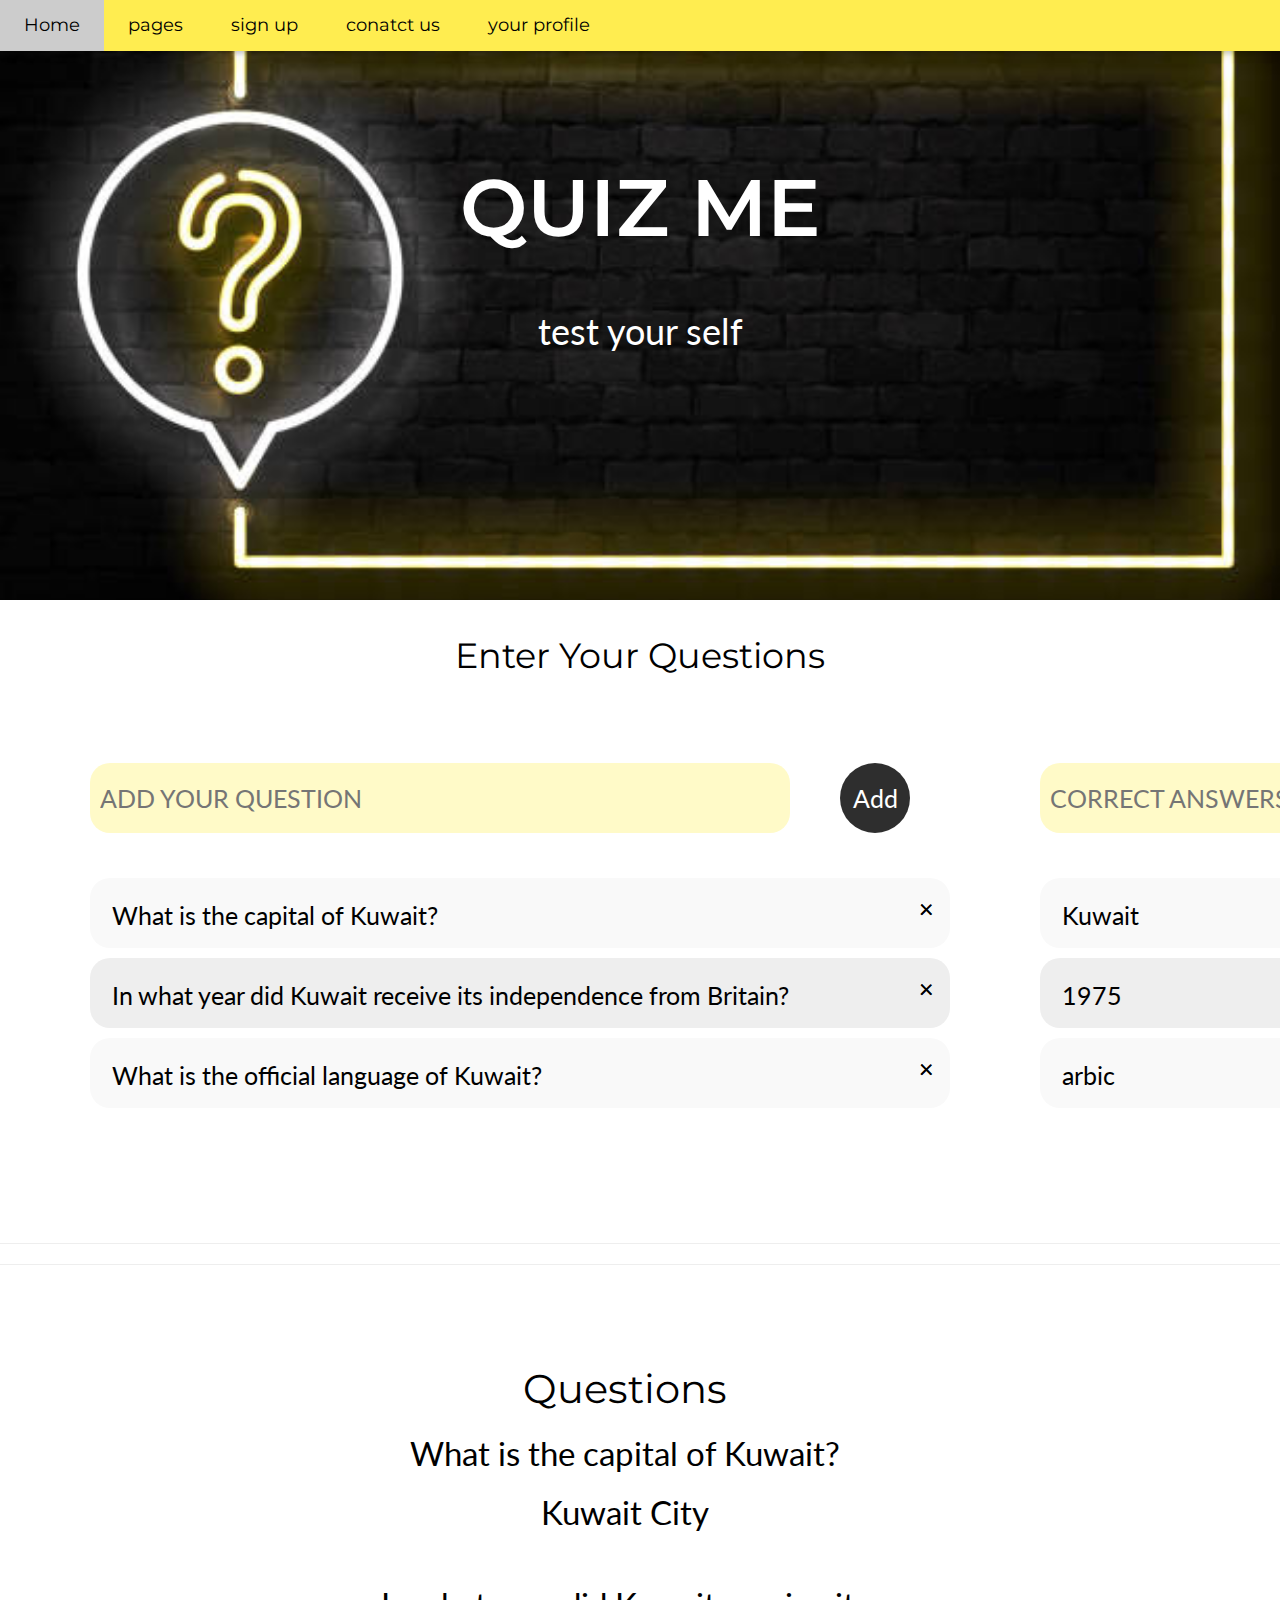
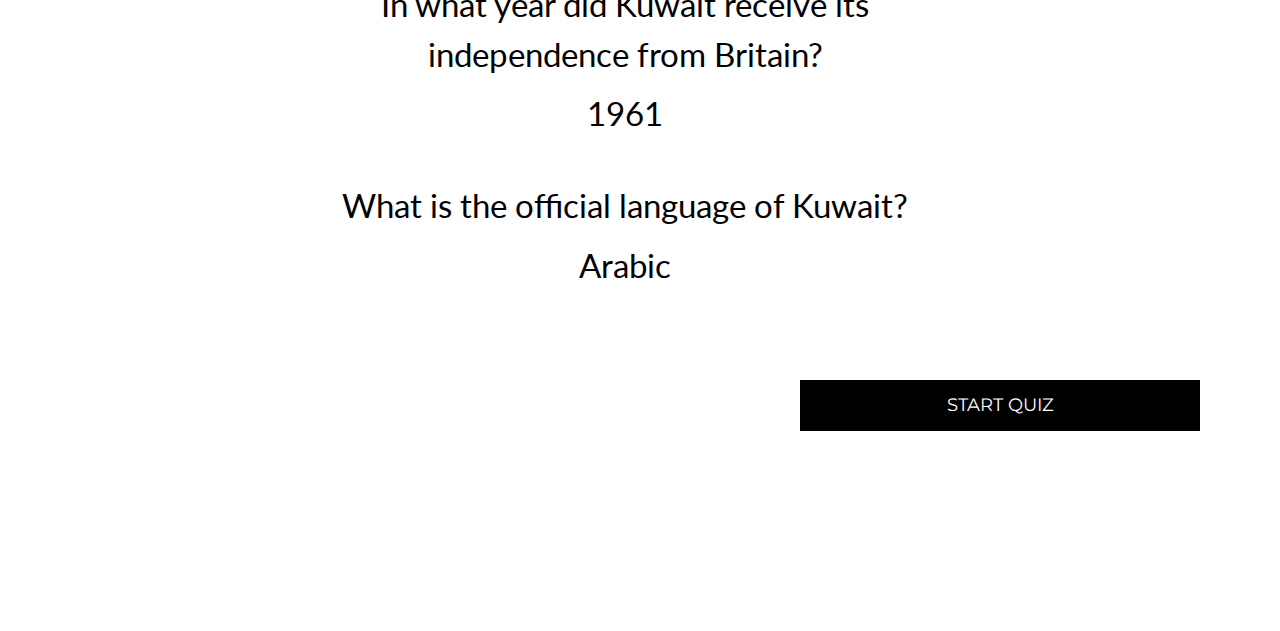
<file: index.html>
<!DOCTYPE html>
<html lang="en">
<title>QUIZEME</title>
<meta charset="UTF-8">
<meta name="viewport" content="width=device-width, initial-scale=1">
<link rel="stylesheet" href="https://www.w3schools.com/w3css/4/w3.css">
<link rel="stylesheet" href="https://fonts.googleapis.com/css?family=Lato">
<link rel="stylesheet" href="https://fonts.googleapis.com/css?family=Montserrat">
<link rel="stylesheet" href="https://cdnjs.cloudflare.com/ajax/libs/font-awesome/4.7.0/css/font-awesome.min.css">
<style>
body,h1,h2,h3,h4,h5,h6 {font-family: "Lato", sans-serif}
.w3-bar,h1,button {font-family: "Montserrat", sans-serif}
.fa-anchor,.fa-coffee {font-size:200px}


.myul {
    width: 900px;
  /* margin-left: auto;
  margin-right: auto; */
  /* margin: 0;
  padding: 0; */
}

/* Style the list items */
.myul li {
  cursor: pointer;
  position: relative;
  /* padding: 12px 8px 12px 40px; */
  padding-top: 19px;
  list-style-type: none;
  background: #eee;
  font-size: 25px;
  transition: 0.2s;
  height: 70px;
  margin-bottom: 10px;
  border-radius: 20px;
  padding-left: 22px;
  
  /* make the list items unselectable */
  -webkit-user-select: none;
  -moz-user-select: none;
  -ms-user-select: none;
  user-select: none;
}


/* 
<li style="height: 70px; padding-top: 19px; font-size: 25px; margin-bottom: 10px; border-radius: 20px;">Semester 1</li> */


/* Set all odd list items to a different color (zebra-stripes) */
.myul li:nth-child(odd) {
  background: #f9f9f9;
}

/* Darker background-color on hover */
.myul li:hover {
  background: #ddd;
}

/* When clicked on, add a background color and strike out text */
.myul li.checked {
  background: #888;
  color: #fff;
  text-decoration: line-through;
}

/* Add a "checked" mark when clicked on */
.myul li.checked::before {
  content: '';
  position: absolute;
  border-color: #fff;
  border-style: solid;
  border-width: 0 2px 2px 0;
  top: 10px;
  left: 16px;
  transform: rotate(45deg);
  height: 15px;
  width: 7px;
}

/* Style the close button */
.close {
  position: absolute;
  right: 0;
  top: 0;
  padding: 12px 16px 12px 16px;
}

.close:hover {
  background-color: #FFC8E7;
  color: white;
}

/* Style the header */
.header {
    width: 900px;
   
  /* background-color: #FFC8E7; */
  padding: 30px 40px;
  color: white;
  text-align: center;
}

/* Clear floats after the header */
.header:after {
  content: "";
  display: table;
  clear: both;
}

/* Style the input */
input {
  margin: 0;
  border: none;
  border-radius: 0;
  width: 75%;
  padding: 10px;
  float: left;
  font-size: 16px;
}

/* Style the "Add" button */
.addBtn {
  padding: 10px;
  width: 25%;
  background: #d9d9d9;
  color: #555;
  float: left;
  text-align: center;
  font-size: 16px;
  cursor: pointer;
  transition: 0.3s;
  border-radius: 0;
}

.addBtn:hover {
  background-color: #bbb;
}

</style>
<body>

<!-- Navbar -->
<div class="w3-top" >
  <div class="w3-bar  w3-card w3-left-align w3-large"style="background-color: #FFED50;">
    <a class="w3-bar-item w3-button w3-hide-medium w3-hide-large w3-right w3-padding-large w3-hover-white w3-large w3-red" href="javascript:void(0);" onclick="myFunction()" title="Toggle Navigation Menu"><i class="fa fa-bars"></i></a>
    <a href="#" class="w3-bar-item w3-button w3-padding-large w3-white">Home</a>
    <a href="#" class="w3-bar-item w3-button w3-hide-small w3-padding-large w3-hover-white">pages</a>
    <a href="#" class="w3-bar-item w3-button w3-hide-small w3-padding-large w3-hover-white">sign up</a>
    <a href="#" class="w3-bar-item w3-button w3-hide-small w3-padding-large w3-hover-white">conatct us</a>
    <a href="#" class="w3-bar-item w3-button w3-hide-small w3-padding-large w3-hover-white">your profile</a>
  </div>

  <!-- Navbar on small screens -->
  <div id="navDemo" class="w3-bar-block w3-white w3-hide w3-hide-large w3-hide-medium w3-large">
    <a href="#" class="w3-bar-item w3-button w3-padding-large">HOME</a>
    <a href="#" class="w3-bar-item w3-button w3-padding-large">pages</a>
    <a href="#" class="w3-bar-item w3-button w3-padding-large">Sigin up</a>
    <a href="#" class="w3-bar-item w3-button w3-padding-large">conatct us</a>
  </div>
</div>

<!-- Header -->
<header class="w3-container w3-red w3-center" style="padding:128px 16px ; background-image: url(./qbg.jpg); background-repeat: no-repeat; background-size: cover; background-position: center; height: 600px;">
  <h1 style="margin-top: 20px; font-size: 80px; font-weight: 600;">QUIZ ME</h1>
  <p class="w3-xxlarge">test your self</p>
  
</header>

<h1 style="text-align: center; margin-top: 30px; font-size: 35px;border-bottom: #555 2px;">Enter Your Questions</h1>

<div style="display: flex; margin-top: 50px;">
  


<div style="margin-left: 50px; margin-bottom: 100px;">
<div id="myDIV" class="header">
  <!-- <h1 style=" font-size: 125px; padding-top: 20px; padding-bottom: 50px;">SEMESTERS</h1> -->
<input style="color: black; height: 70px; font-size: 25px; width: 700px; border-radius: 20px; background-color: #fffac8;" type="text" id="myInput" placeholder="ADD YOUR QUESTION">
<span style="background: rgb(46, 46, 46); color: white; border-radius: 50px; width: 70px; height: 70px; margin-left: 50px; padding-top: 17px; font-size: 25px;" onclick="newElement()" class="addBtn">Add</span>
</div>

<ul class="myul" id="myUL">
<a href="./subjects.html" style="text-decoration: none; color: black;"> <li style="height: 70px; padding-top: 19px; font-size: 25px; margin-bottom: 10px; border-radius: 20px;">What is the capital of Kuwait?</li></a>
<li style="height: 70px; padding-top: 19px; font-size: 25px; margin-bottom: 10px; border-radius: 20px;">In what year did Kuwait receive its independence from Britain?</li>
<li style="height: 70px; padding-top: 19px; font-size: 25px; margin-bottom: 10px; border-radius: 20px;">What is the official language of Kuwait?</li>

</ul>

</div>





<div style="margin-left: 50px; margin-bottom: 100px; width:350px ; margin-right: 80px;">
  <div id="myDIV" class="header">
    <!-- <h1 style=" font-size: 125px; padding-top: 20px; padding-bottom: 50px;">SEMESTERS</h1> -->
  <input style="color: black; height: 70px; font-size: 25px; width: 350px; border-radius: 20px; background-color: #fffac8;" type="text" id="myInput" placeholder="CORRECT ANSWERS">
  <span style="background: rgb(46, 46, 46); color: white; border-radius: 50px; width: 70px; height: 70px; margin-left: 20px; padding-top: 17px; font-size: 25px;" onclick="newElement()" class="addBtn">Add</span>
  </div>
  
  <ul class="myul" id="myUL" style="width: 350px;">
  <a href="./subjects.html" style="text-decoration: none; color: black;"> <li style="height: 70px; padding-top: 19px; font-size: 25px; margin-bottom: 10px; border-radius: 20px;"> Kuwait</li></a>
  <li style="height: 70px; padding-top: 19px; font-size: 25px; margin-bottom: 10px; border-radius: 20px;">1975</li>
  <li style="height: 70px; padding-top: 19px; font-size: 25px; margin-bottom: 10px; border-radius: 20px;">arbic</li>
  
  </ul>
  
  </div>


  <div style="margin-left: 50px; margin-bottom: 100px;">
    <div id="myDIV" class="header">
      <!-- <h1 style=" font-size: 125px; padding-top: 20px; padding-bottom: 50px;">SEMESTERS</h1> -->
    <input style="color: black; height: 70px; font-size: 25px; width: 350px; border-radius: 20px; background-color: #fffac8;" type="text" id="myInput" placeholder="WRONG ANSWERS">
    <span style="background: rgb(46, 46, 46); color: white; border-radius: 50px; width: 70px; height: 70px; margin-left: 20px; padding-top: 17px; font-size: 25px;" onclick="newElement()" class="addBtn">Add</span>
    </div>
    
    <ul class="myul" id="myUL" style="width: 350px;">
    <a href="./subjects.html" style="text-decoration: none; color: black;"> <li style="height: 70px; padding-top: 19px; font-size: 25px; margin-bottom: 10px; border-radius: 20px;"> ksa,usa,uae</li></a>
    <li style="height: 70px; padding-top: 19px; font-size: 25px; margin-bottom: 10px; border-radius: 20px;">1454,1485,1257</li>
    <li style="height: 70px; padding-top: 19px; font-size: 25px; margin-bottom: 10px; border-radius: 20px;">english,spanish.turkish </li>
    
    </ul>
    
    </div>


  

</div>

<hr >
<hr>

<div class="w3-row-padding w3-padding-64 w3-container" style="text-align: center; margin-left: 290px;">
  <div class="w3-content">
    <div class="w3-twothird">
      <h1 style="font-size: 40px;">Questions</h1>
      <h5 style="font-size: 33px;" class="w3-padding-10">What is the capital of Kuwait?</h5>
      <h5 style="font-size: 33px;" class="w3-padding-10">Kuwait City</h5>
      <br>
      <h5 style="font-size: 33px;" class="w3-padding-10">In what year did Kuwait receive its independence from Britain?</h5>
      <h5 style="font-size: 33px;" class="w3-padding-10">1961</h5>
      <br>
      <h5 style="font-size: 33px;" class="w3-padding-10">What is the official language of Kuwait?</h5>
      <h5 style="font-size: 33px;" class="w3-padding-10">Arabic</h5>

    
    </div>

    <!-- <div class="w3-third w3-center">
      <i class="fa fa-anchor w3-padding-64 w3-text-red"></i>
    </div> -->
  </div>
</div>

  <a href="quizme.html" ><button style="margin-bottom: 200px; margin-left: 800px; width: 400px;" class="w3-button w3-black w3-padding-large w3-large w3-margin-top">START QUIZ</button></a>


<script>
// Used to toggle the menu on small screens when clicking on the menu button
function myFunction() {
  var x = document.getElementById("navDemo");
  if (x.className.indexOf("w3-show") == -1) {
    x.className += " w3-show";
  } else { 
    x.className = x.className.replace(" w3-show", "");
  }
}

var myNodelist = document.getElementsByTagName("LI");
    var i;
    for (i = 0; i < myNodelist.length; i++) {
      var span = document.createElement("SPAN");
      var txt = document.createTextNode("\u00D7");
      span.className = "close";
      span.appendChild(txt);
      myNodelist[i].appendChild(span);
    }
    
    // Click on a close button to hide the current list item
    var close = document.getElementsByClassName("close");
    var i;
    for (i = 0; i < close.length; i++) {
      close[i].onclick = function() {
        var div = this.parentElement;
        div.style.display = "none";
      }
    }
    
    // Add a "checked" symbol when clicking on a list item
    var list = document.querySelector('ul');
    list.addEventListener('click', function(ev) {
      if (ev.target.tagName === 'LI') {
        ev.target.classList.toggle('checked');
      }
    }, false);
    
    // Create a new list item when clicking on the "Add" button
    function newElement() {
      var li = document.createElement("li");
      var inputValue = document.getElementById("myInput").value;
      var t = document.createTextNode(inputValue);
      li.appendChild(t);
      if (inputValue === '') {
        alert("You must write something!");
      } else {
        document.getElementById("myUL").appendChild(li);
      }
      document.getElementById("myInput").value = "";
    
      var span = document.createElement("SPAN");
      var txt = document.createTextNode("\u00D7");
      span.className = "close";
      span.appendChild(txt);
      li.appendChild(span);
    
      for (i = 0; i < close.length; i++) {
        close[i].onclick = function() {
          var div = this.parentElement;
          div.style.display = "none";
        }
      }
    }











    var myNodelist = document.getElementsByTagName("LI");
    var i;
    for (i = 0; i < myNodelist.length; i++) {
      var span = document.createElement("SPAN");
      var txt = document.createTextNode("\u00D7");
      span.className = "close";
      span.appendChild(txt);
      myNodelist[i].appendChild(span);
    }
    
    // Click on a close button to hide the current list item
    var close = document.getElementsByClassName("close");
    var i;
    for (i = 0; i < close.length; i++) {
      close[i].onclick = function() {
        var div = this.parentElement;
        div.style.display = "none";
      }
    }
    
    // Add a "checked" symbol when clicking on a list item
    var list = document.querySelector('ul');
    list.addEventListener('click', function(ev) {
      if (ev.target.tagName === 'LI') {
        ev.target.classList.toggle('checked');
      }
    }, false);
    
    // Create a new list item when clicking on the "Add" button
    function newElement() {
      var li = document.createElement("li");
      var inputValue = document.getElementById("myInput").value;
      var t = document.createTextNode(inputValue);
      li.appendChild(t);
      if (inputValue === '') {
        alert("You must write something!");
      } else {
        document.getElementById("myUL").appendChild(li);
      }
      document.getElementById("myInput").value = "";
    
      var span = document.createElement("SPAN");
      var txt = document.createTextNode("\u00D7");
      span.className = "close";
      span.appendChild(txt);
      li.appendChild(span);
    
      for (i = 0; i < close.length; i++) {
        close[i].onclick = function() {
          var div = this.parentElement;
          div.style.display = "none";
        }
      }
    }






</script>

</body>
</html>
</file>
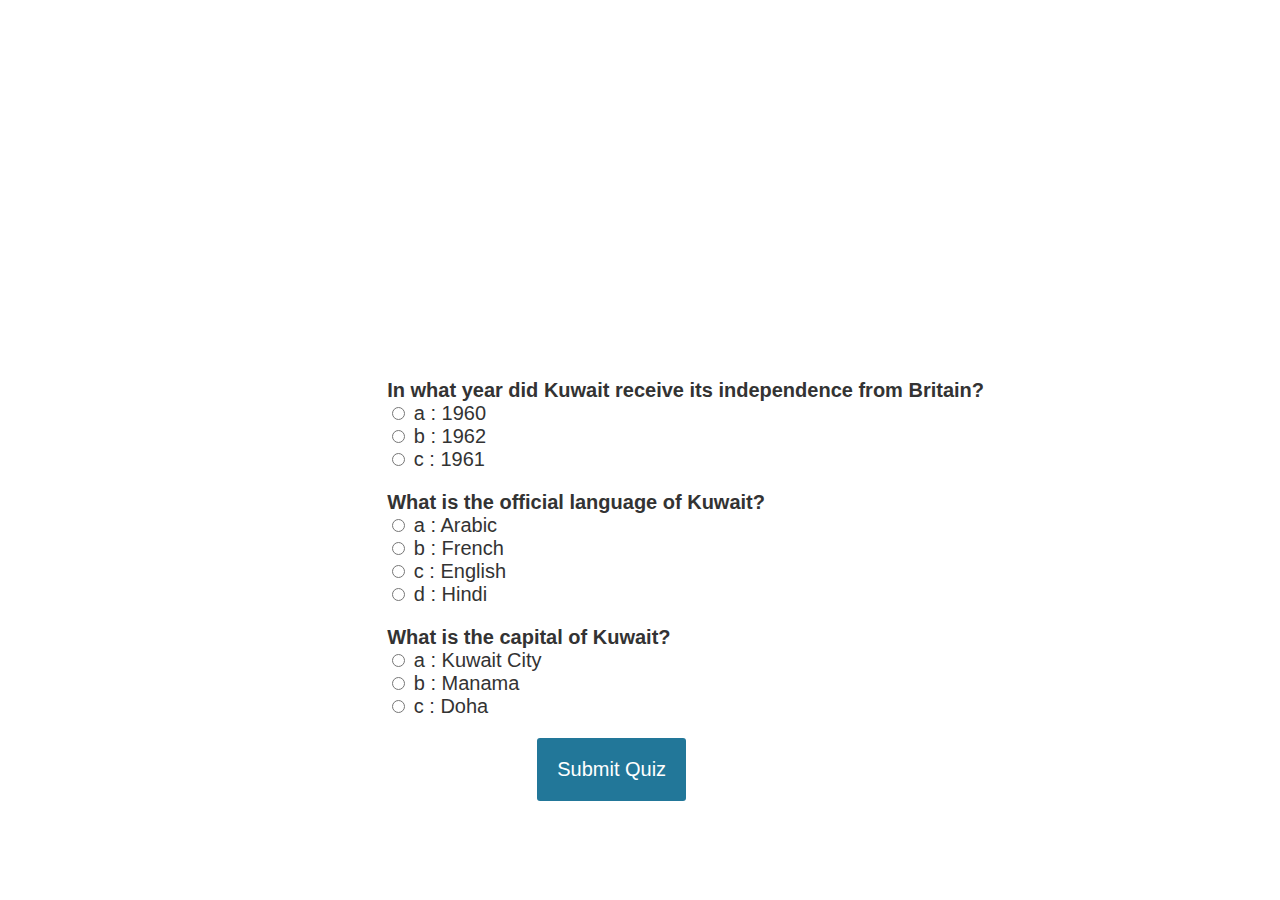
<file: quizme.html>
<!DOCTYPE html>
<html lang="en">
<head>
    <meta charset="UTF-8">
   <link rel="stylesheet" href="./style.css">
    <meta http-equiv="X-UA-Compatible" content="IE=edge">
    <meta name="viewport" content="width=device-width, initial-scale=1.0">
    <title>Document</title>
</head>
<body>
    <!-- <audio id="audio" src="http://www.soundjay.com/button/beep-07.wav" autoplay="false" ></audio> -->
<div class="qpage">
 <div  id="quiz"></div>
 <button id="submit" class="sbmt">Submit Quiz</button>
 <div id="results"></div>
</div>

</body>
</html>
<script src="./script.js"></script>
</file>
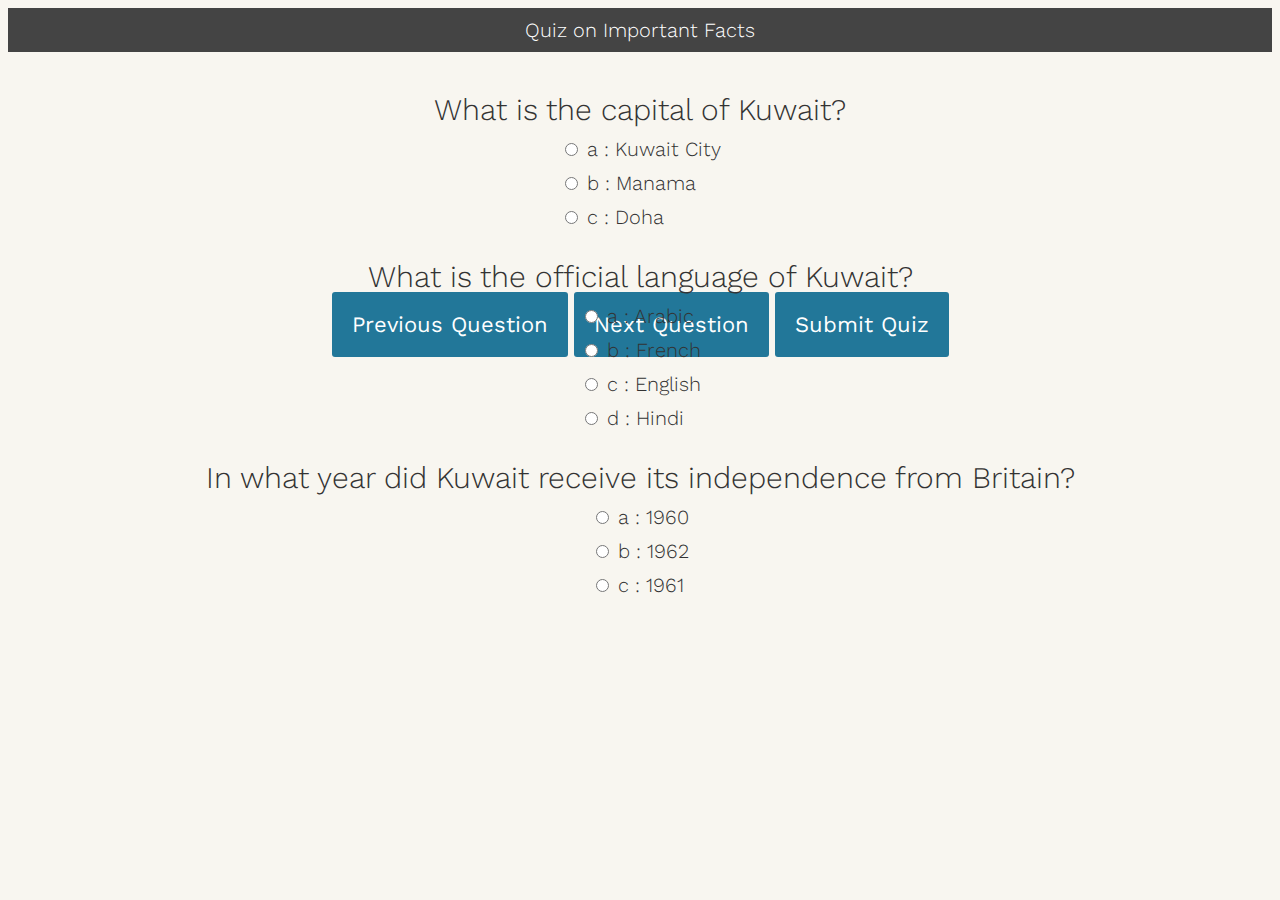
<file: test.html>
<!DOCTYPE html>
<html lang="en">
<head>
    <meta charset="UTF-8">
    <link rel="stylesheet" href="./test.css">
    <meta http-equiv="X-UA-Compatible" content="IE=edge">
    <meta name="viewport" content="width=device-width, initial-scale=1.0">
    <title>Document</title>
</head>
<body>
    <h1>Quiz on Important Facts</h1>
    <div class="quiz-container">
      <div id="quiz"></div>
    </div>
    <button class="btn" id="previous">Previous Question</button>
    <button class="btn" id="next">Next Question</button>
    <button class="btn" id="submit">Submit Quiz</button>
    <div id="results"></div>
</body>
</html>
<script src="./script.js"></script>
</file>
<file: style.css>
body{
	font-size: 20px;
	font-family: sans-serif;
	color: #333;
}
.question{
	font-weight: 600;
}
.answers {
  margin-bottom: 20px;
}
.answers label{
  display: block;
}
#submit{
	font-family: sans-serif;
	font-size: 20px;
	background-color: #279;
	color: #fff;
	border: 0px;
	border-radius: 3px;
	padding: 20px;
	cursor: pointer;
	margin-bottom: 20px;
}
#submit:hover{
	background-color: #38a;
}
.qpage{
	margin-left: 30%;
    margin-top: 30%;
}
.sbmt{
	margin-left: 150px;
}
</file>
<file: test.css>
@import url(https://fonts.googleapis.com/css?family=Work+Sans:300,600);

body{
	font-size: 20px;
	font-family: 'Work Sans', sans-serif;
	color: #333;
  font-weight: 300;
  text-align: center;
  background-color: #f8f6f0;
}
h1{
  font-weight: 300;
  margin: 0px;
  padding: 10px;
  font-size: 20px;
  background-color: #444;
  color: #fff;
}
.question{
  font-size: 30px;
  margin-bottom: 10px;
}
.answers {
  margin-bottom: 20px;
  text-align: left;
  display: inline-block;
}
.answers label{
  display: block;
  margin-bottom: 10px;
}
button{
  font-family: 'Work Sans', sans-serif;
	font-size: 22px;
	background-color: #279;
	color: #fff;
	border: 0px;
	border-radius: 3px;
	padding: 20px;
	cursor: pointer;
	margin-bottom: 20px;
}
button:hover{
	background-color: #38a;
}





.slide{
  position: absolute;
  left: 0px;
  top: 0px;
  width: 100%;
  z-index: 1;
  opacity: 0;
  transition: opacity 0.5s;
}
.active-slide{
  opacity: 1;
  z-index: 2;
}
.quiz-container{
  position: relative;
  height: 200px;
  margin-top: 40px;
}
</file>
